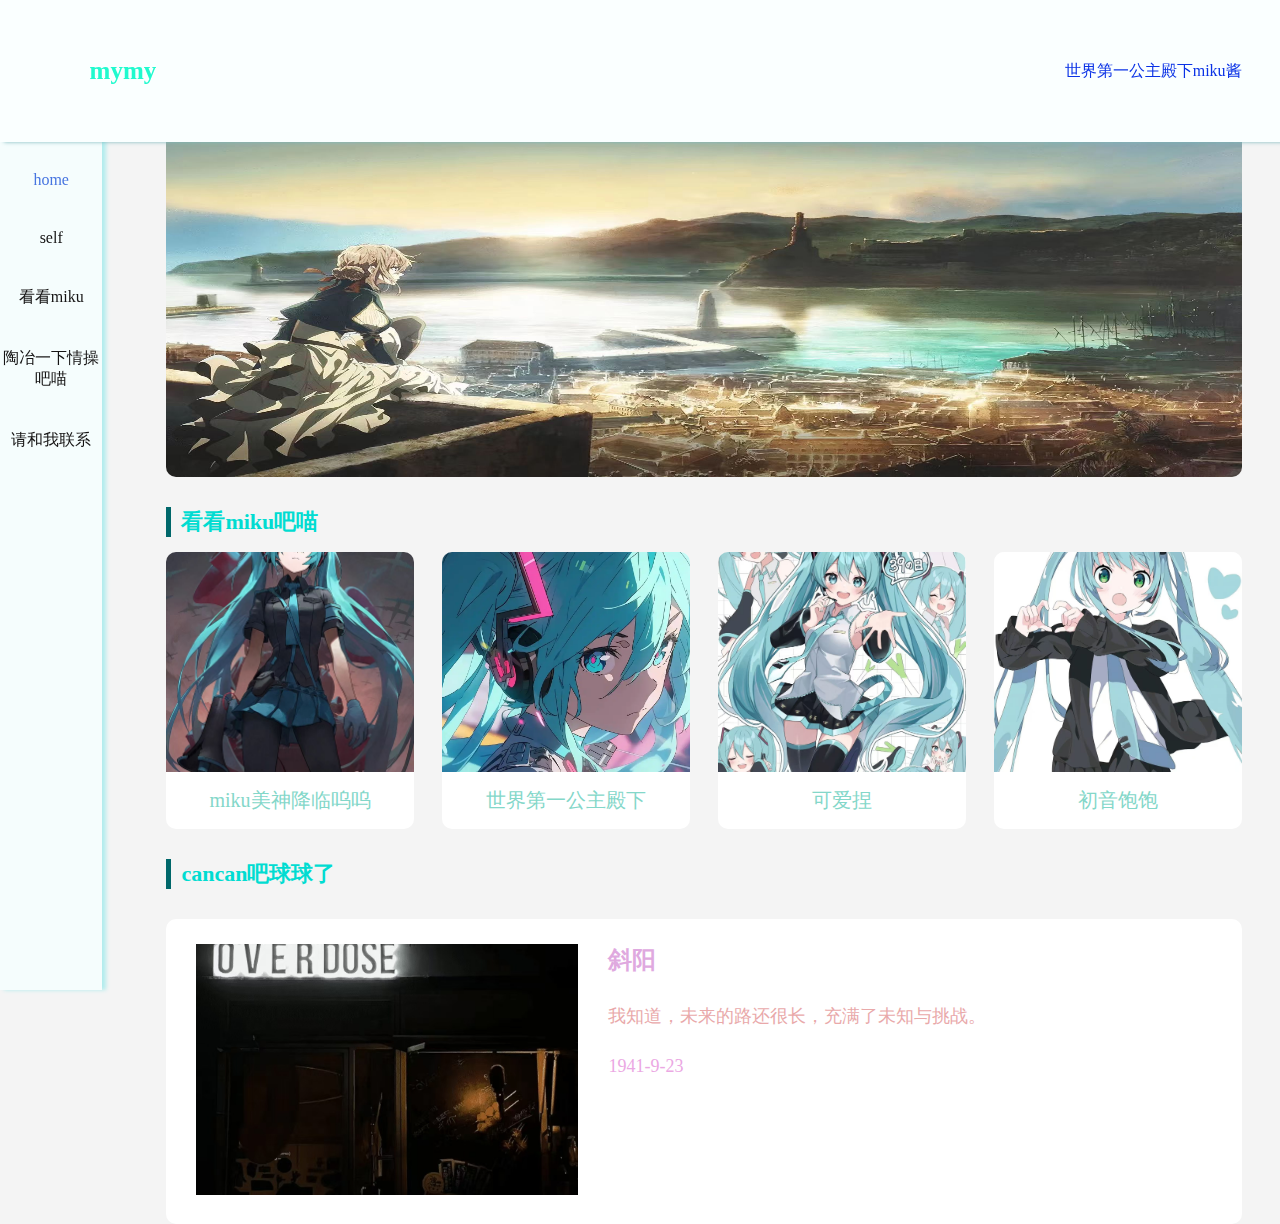
<file: LTJ/index.html>
<!DOCTYPE html>
<html lang="en">
<head>
    <meta charset="UTF-8">
    <meta name="viewport" content="width=device-width, initial-scale=1.0">
    <title>我即是我</title>
    <link rel="stylesheet" href="css/style1.css">
</head>
<body>
    <div class="page">
        <!--顶部-->
        <div class="page-top">
        <a href="">
            mymy
        </a>
        <p>世界第一公主殿下miku酱</p>
        </div>
        <div class="page-con">
            <div class="pc-nav">
                <div class="nav">
                    <a href="index.html" class="active">home</a>
                    <a href="concerning me.html" > self</a>
                    <a href="miku.html">看看miku</a>
                    <a href="article.html">陶冶一下情操吧喵</a>
                    <a href="contact.html">请和我联系</a>
                </div>
            </div>
            <div class="pc-box">
                <div class="home-top">
                    <div class="banner">
                        <img src="images/back2.jpg" alt="">
                    </div>
                </div>
                <!--我的相册-->
                <div class="xiangce">
                    <h3 class="common-title">看看miku吧喵</h3>
                    <div class="xiangce-box">
                        <ul>
                            <li>
                                <a href="">
                                    <img src="images/miku11.jpg" alt="">
                                    <p>miku美神降临呜呜</p>
                                </a>
                            </li>
                            <li>
                                <a href="">
                                    <img src="images/miku6.jpg" alt="">
                                    <p>世界第一公主殿下</p>
                                </a>
                            </li>
                            <li>
                                <a href="">
                                    <img src="images/miku9.jpg" alt="">
                                    <p>可爱捏</p>
                                </a>
                            </li>
                            <li>
                                <a href="">
                                    <img src="images/miku7.jpg" alt="">
                                    <p>初音饱饱</p>
                                </a>
                            </li>
                        </ul>
                    </div>
                </div>
               
                <div class="sheng">
                    <h3 class="common-title">cancan吧球球了</h3>
                    <div class="sheng-box">
                        <a href="" class="sheng-box-list">
                            <div class="sbl-img">
                                <img src="images/xieyang.jpg" alt="">
                            </div>
                            <div class="sbl-text">
                                <h3>斜阳</h3>
                                <p>我知道，未来的路还很长，充满了未知与挑战。</p>
                                <span>
                                    1941-9-23
                                </span>
                            </div>
                        </a>
                    </div>            
                    </div>
                </div>
            </div>
        </div>
    
</body>
</html>
</file>
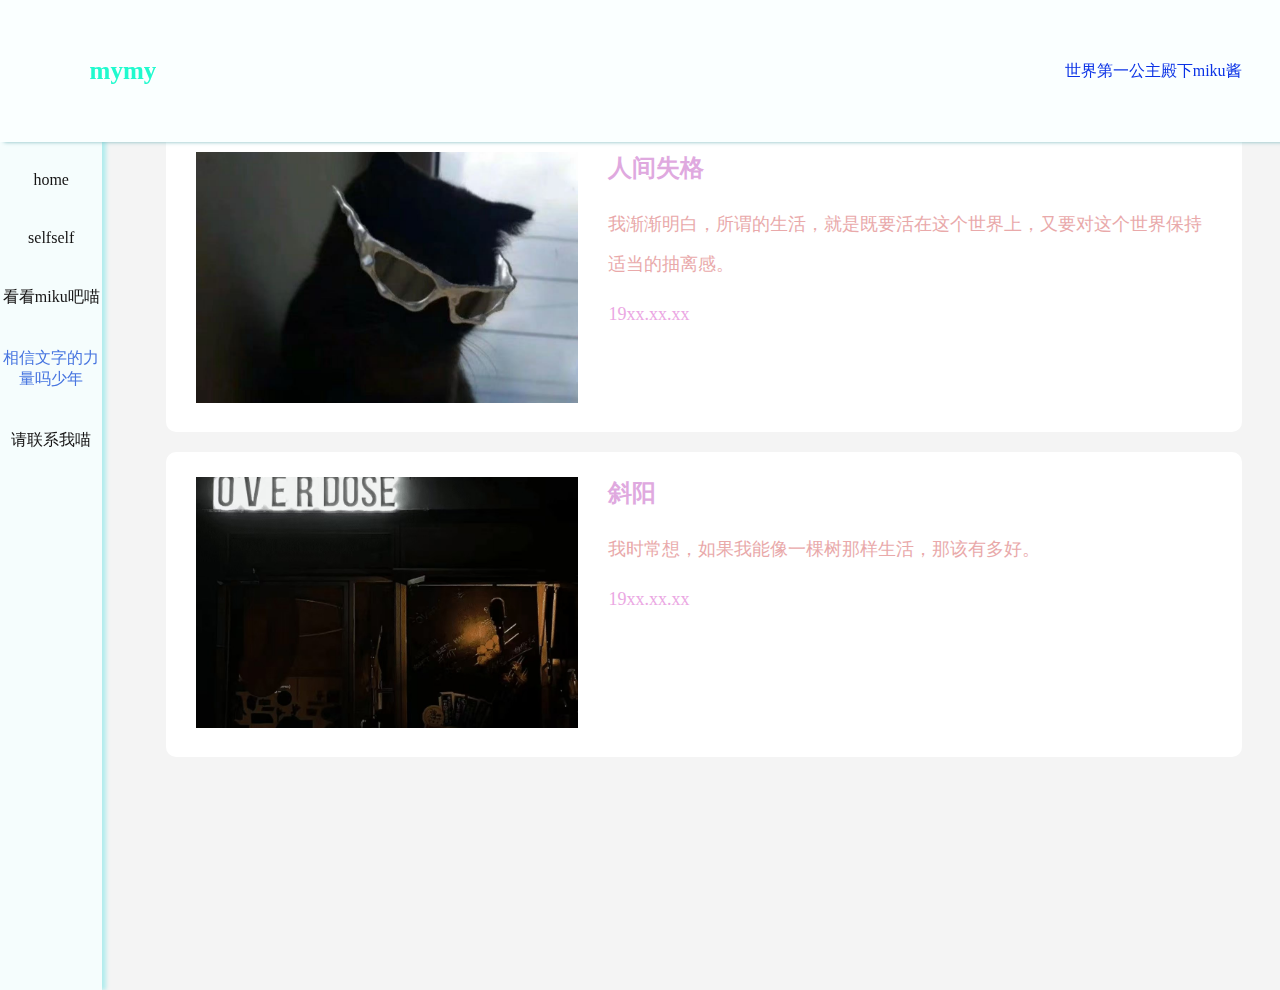
<file: LTJ/article.html>
<!DOCTYPE html>
<html lang="en">
<head>
    <meta charset="UTF-8">
    <meta name="viewport" content="width=device-width, initial-scale=1.0">
    <title>我即是我</title>
    <link rel="stylesheet" href="css/style1.css">
</head>
<body>
    <div class="page">
        <!--顶部-->
        <div class="page-top">
        <a href="">
            mymy
        </a>
        <p>世界第一公主殿下miku酱</p>
        </div>
        <div class="page-con">
            <div class="pc-nav">
                <div class="nav">
                    <a href="index.html">home</a>
                    <a href="concerning me.html" >selfself</a>
                    <a href="miku.html">看看miku吧喵</a>
                    <a href="article.html" class="active">相信文字的力量吗少年</a>
                    <a href="contact.html">请联系我喵</a>
                </div>
            </div>
            <div class="pc-box">
                <div class="sheng-box">
                    <a href="No Longer Human.html" class="sheng-box-list">
                        <div class="sbl-img">
                            <img src="images/shige.jpg" alt="">
                        </div>
                        <div class="sbl-text">
                            <h3>人间失格</h3>
                            <p>我渐渐明白，所谓的生活，就是既要活在这个世界上，又要对这个世界保持适当的抽离感。</p>
                            <span>
                                19xx.xx.xx
                            </span>
                        </div>
                    </a>
                    <a href="setting sun.html" class="sheng-box-list">
                        <div class="sbl-img">
                            <img src="images/xieyang.jpg" alt="">
                        </div>
                        <div class="sbl-text">
                            <h3>斜阳</h3>
                            <p>我时常想，如果我能像一棵树那样生活，那该有多好。</p>
        
                            <span>
                                19xx.xx.xx
                            </span>
                        </div>
                    </a>
                    </div>
                </div>
            </div>
        </div>
    
</body>
</html>
</file>
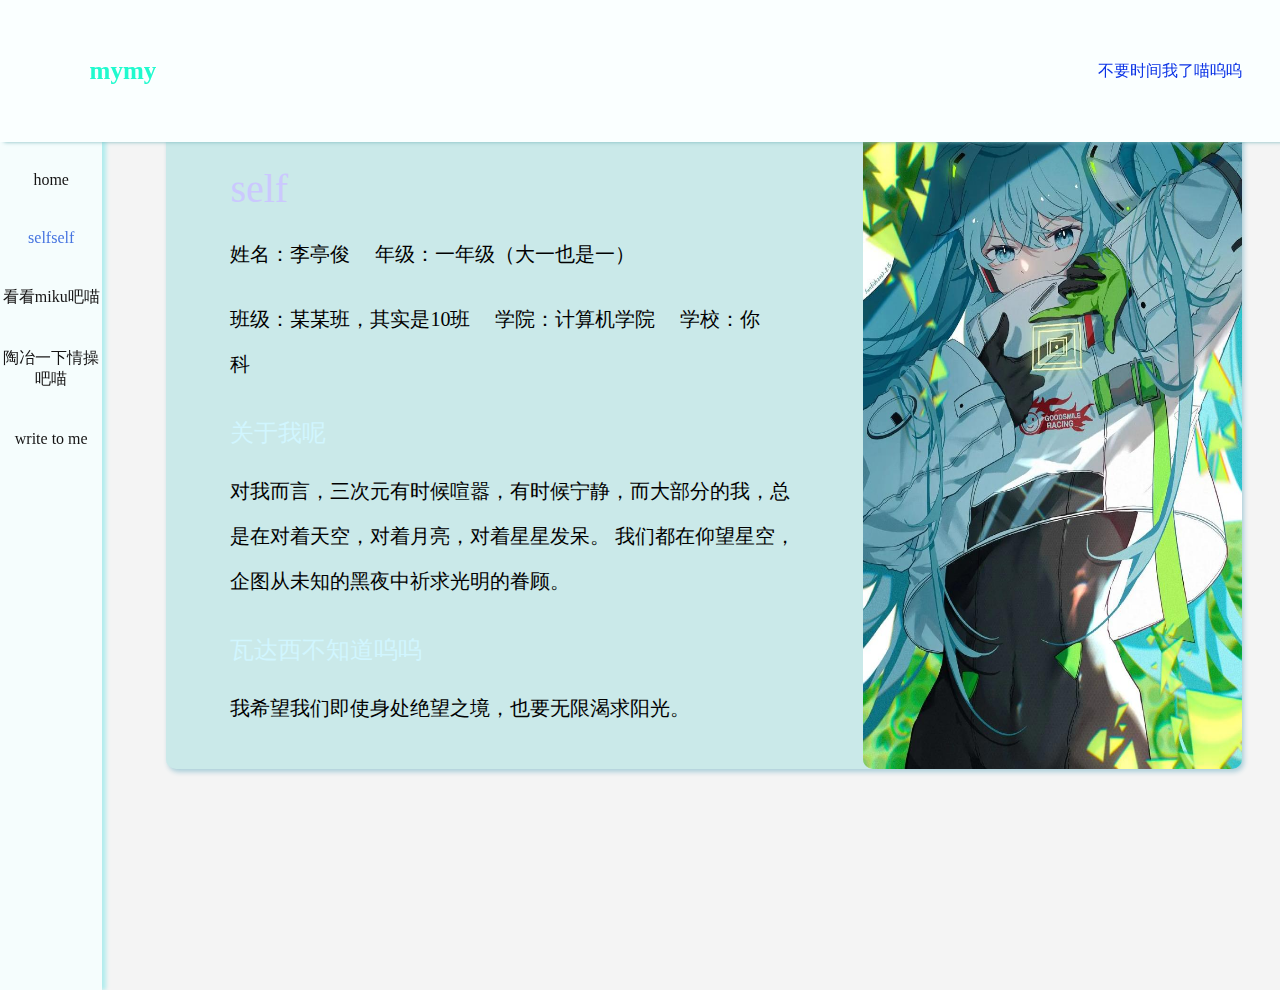
<file: LTJ/concerning me.html>
<!DOCTYPE html>
<html lang="en">
<head>
    <meta charset="UTF-8">
    <meta name="viewport" content="width=device-width, initial-scale=1.0">
    <title>我即是我</title>
    <link rel="stylesheet" href="css/style1.css">
</head>
<body>
    <div class="page">
        <!--顶部-->
        <div class="page-top">
        <a href="">
            mymy
        </a>
        <p>不要时间我了喵呜呜</p>
        </div>
        <div class="page-con">
            <div class="pc-nav">
                <div class="nav">
                    <a href="index.html">home</a>
                    <a href="concerning me.html" class="active">selfself</a>
                    <a href="miku.html">看看miku吧喵</a>
                    <a href="article.html">陶冶一下情操吧喵</a>
                    <a href="contact.html">write to me</a>
                </div>
            </div>
            <div class="pc-box">
                <div class="about-page">
                <div class="about-page-text">
                    <h1>self</h1>
                    <p>
                        <span>姓名：李亭俊</span>
                        <span>年级：一年级（大一也是一）</span>
                        
                    </p>
                    <p>
                        <span>班级：某某班，其实是10班</span>
                        <span>学院：计算机学院</span>
                        <span>学校：你科</span>
                    </p>
                    <h2>关于我呢</h2>
                    <p> 对我而言，三次元有时候喧嚣，有时候宁静，而大部分的我，总是在对着天空，对着月亮，对着星星发呆。
                        我们都在仰望星空，企图从未知的黑夜中祈求光明的眷顾。     </p>
                    <h2>瓦达西不知道呜呜</h2>
                    <p> 我希望我们即使身处绝望之境，也要无限渴求阳光。
                        </p>
                </div>
                <div class="about-page-img">
                    <img src="images/miku1.jpg" alt="">
                </div>
            </div>
        </div>
    </div>
    
</body>
</html>
</file>
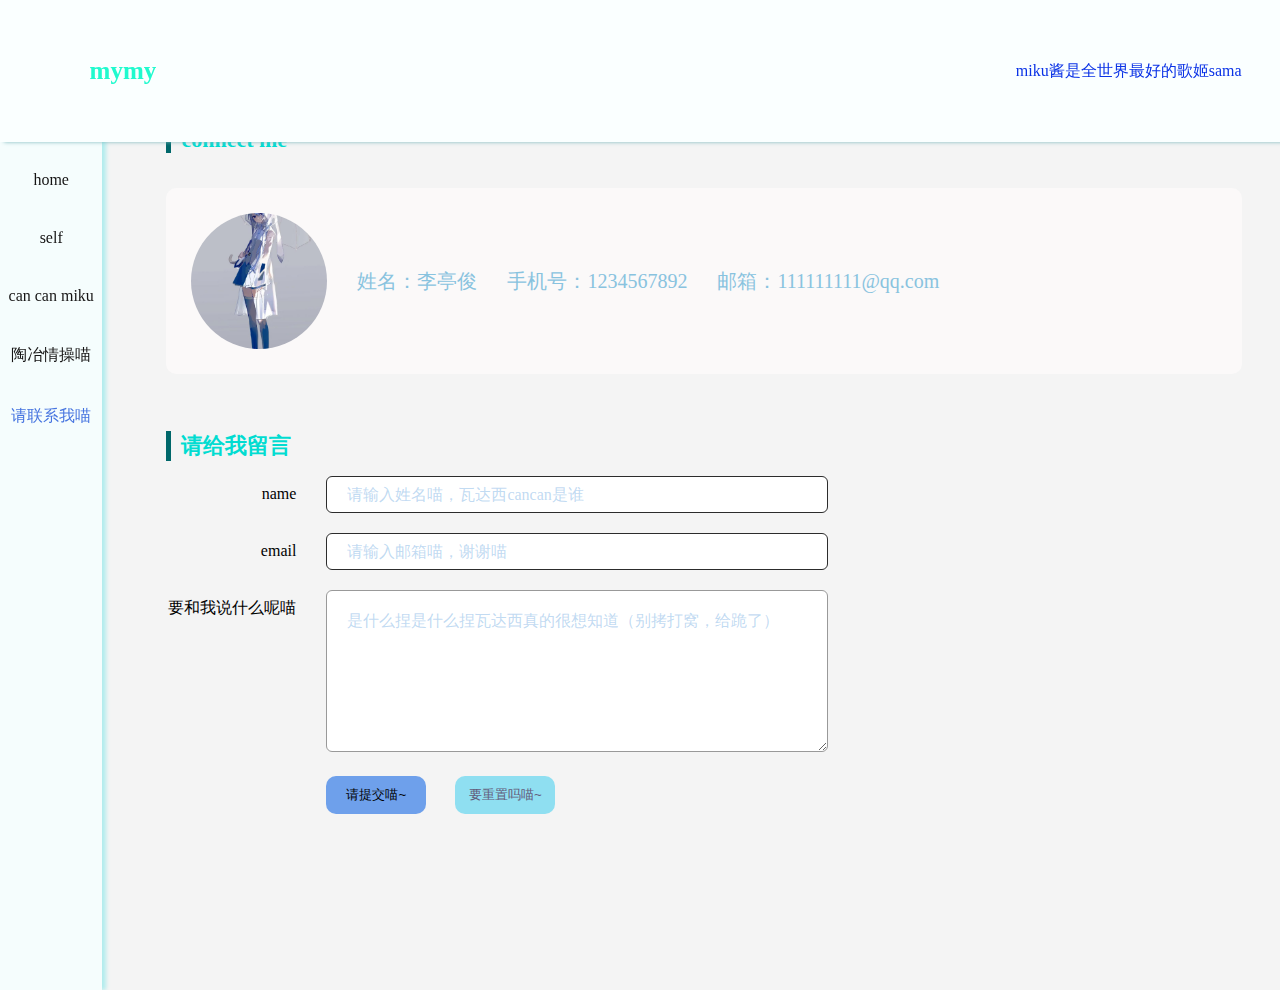
<file: LTJ/contact.html>
<!DOCTYPE html>
<html lang="en">
<head>
    <meta charset="UTF-8">
    <meta name="viewport" content="width=device-width, initial-scale=1.0">
    <title>我即是我</title>
    <link rel="stylesheet" href="css/style1.css">
</head>
<body>
    <div class="page">
        <!--顶部-->
        <div class="page-top">
        <a href="">
            mymy
        </a>
        <p>miku酱是全世界最好的歌姬sama</p>
        </div>
        <div class="page-con">
            <div class="pc-nav">
                <div class="nav">
                    <a href="index.html">home</a>
                    <a href="concerning me.html" >self</a>
                    <a href="miku.html">can can miku</a>
                    <a href="article.html">陶冶情操喵</a>
                    <a href="contact.html" class="active">请联系我喵</a>
                </div>
            </div>
            <div class="pc-box">
                <div class="contect">
                    <!--信息部分-->
                    <div class="contect-info">
                    <h3 class="common-title">connect me
                    </h3>
                <div class="ci-box">
                    <div class="cib-left">
                        <img src="images/miku2.jpg" alt="">
                        <span>姓名：李亭俊</span>
                        <span>手机号：1234567892</span>
                        <span>邮箱：111111111@qq.com</span>
                    </div>
                </div>
            </div>
            <!--表单-->
                <div class="contect-form">
                    <h3 class="common-title">请给我留言</h3>
                    <div class="cf">
                        <form action="">
                            <label for="">
                                <span>name</span>
                                <input type="text" placeholder="请输入姓名喵，瓦达西cancan是谁">
                            </label>
                            <label for="">
                                <span>email</span>
                                <input type="text" placeholder="请输入邮箱喵，谢谢喵">
                            </label>
                            <label for="">
                                <span>要和我说什么呢喵</span>
                                <textarea placeholder="是什么捏是什么捏瓦达西真的很想知道（别拷打窝，给跪了）"></textarea>
                            </label>
                            <div class="cf-btn">
                                <button type="submit">请提交喵~</button>
                                <button type="reset">要重置吗喵~</button>
                            </div>
                        </form>
                    </div>
                </div>
                </div>
                </div>
            </div>
        </div>
    
</body>
</html>
</file>
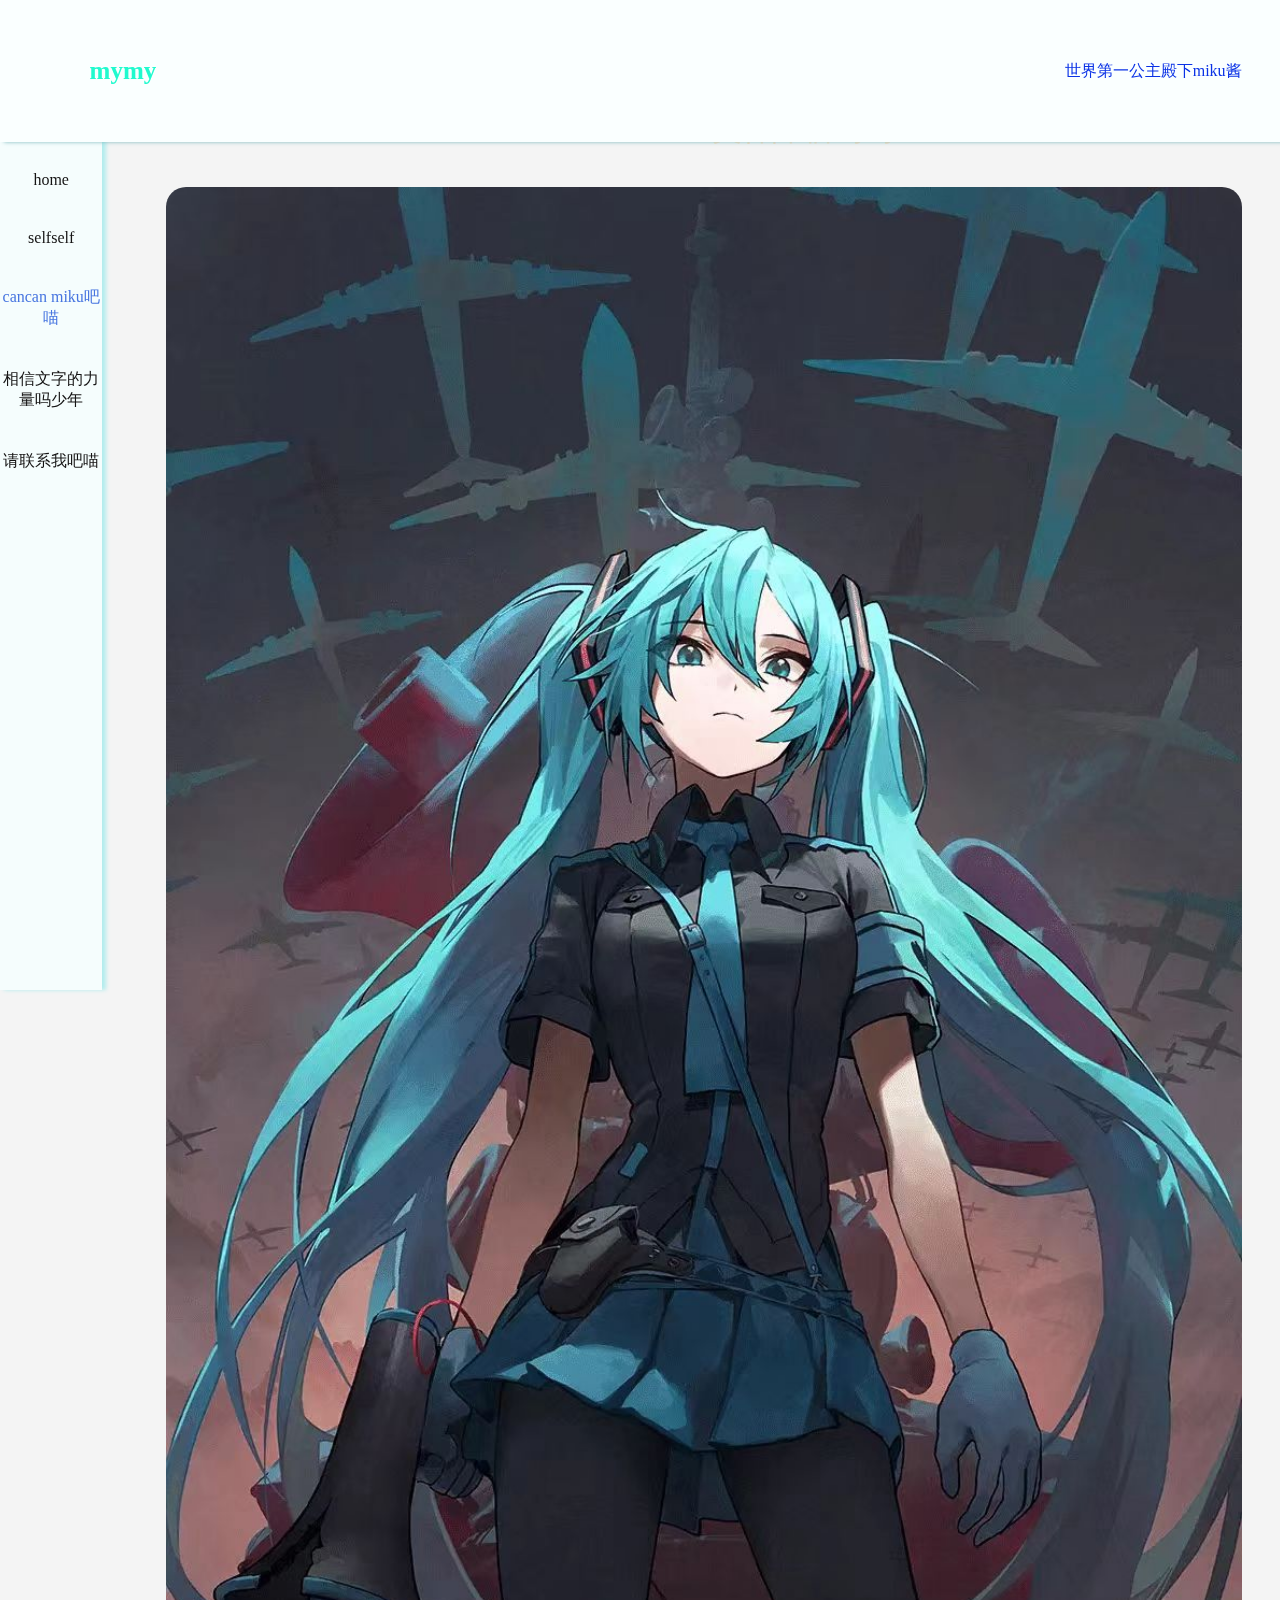
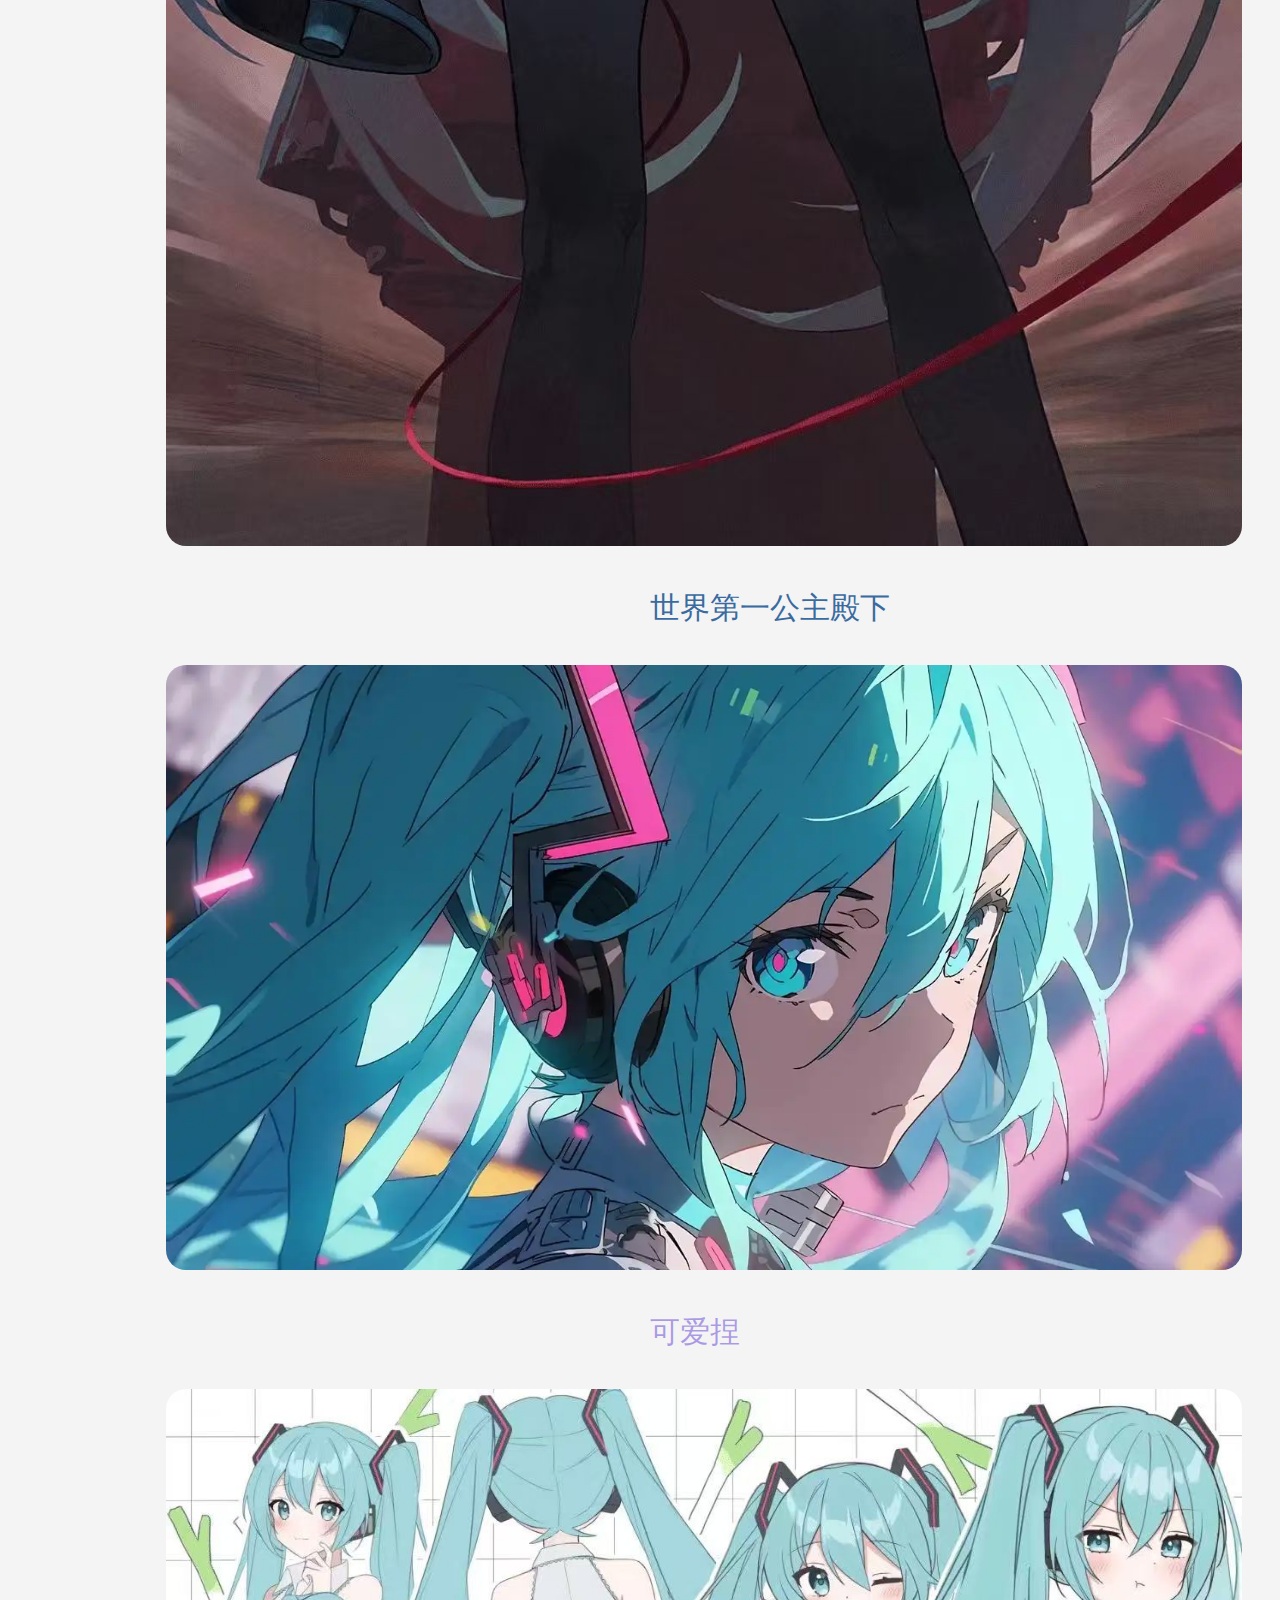
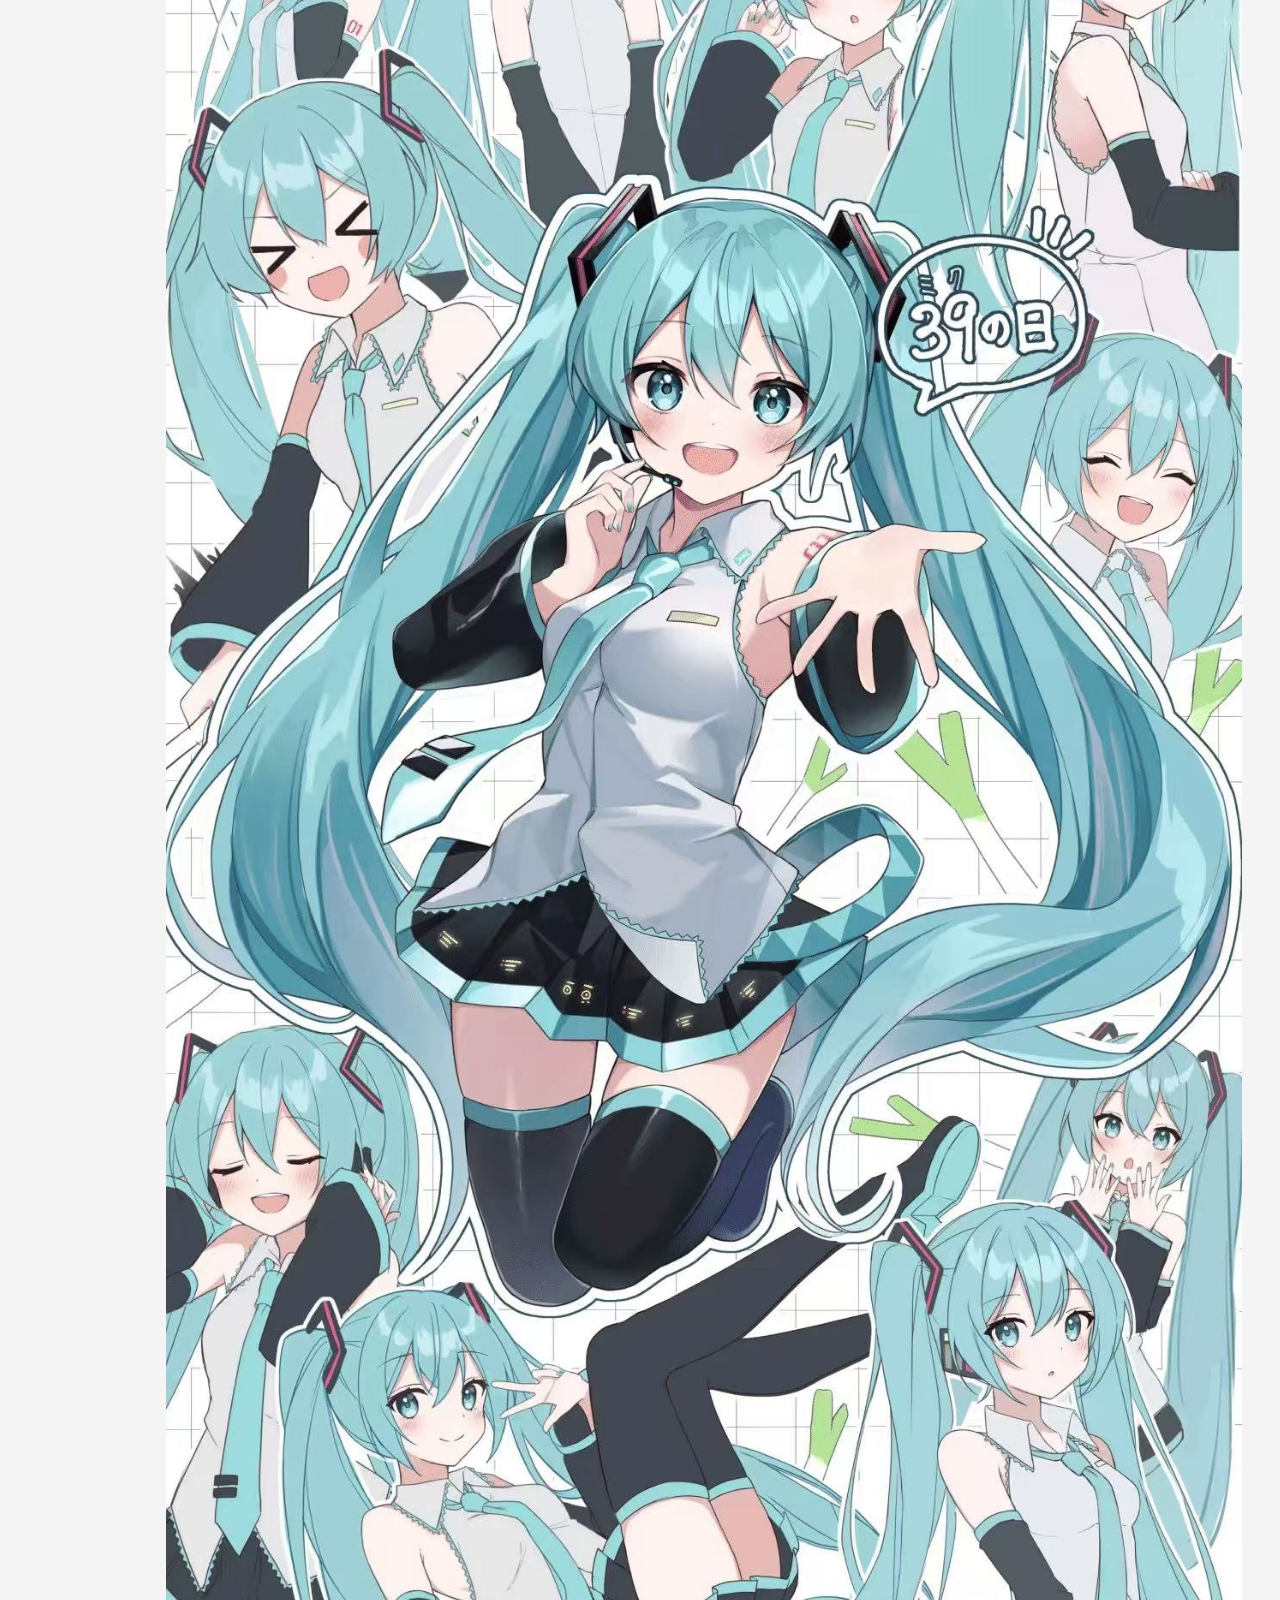
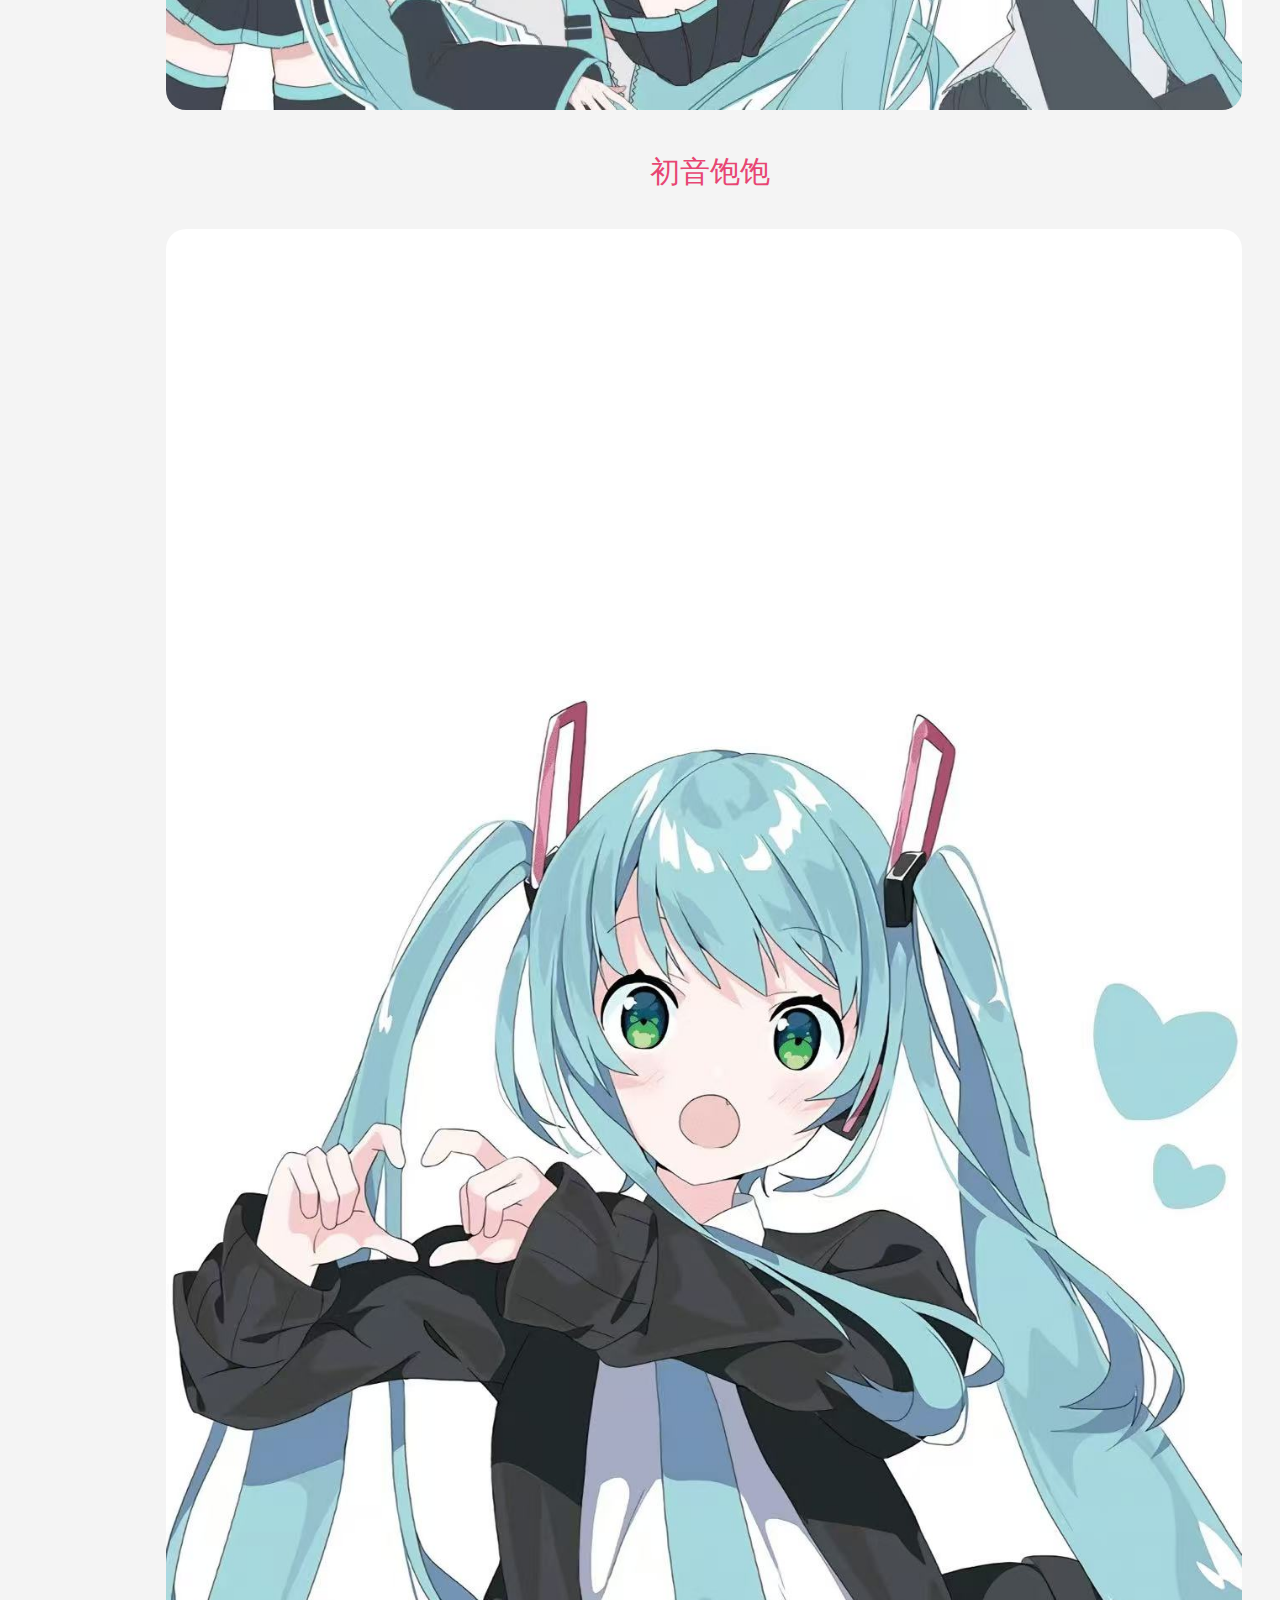
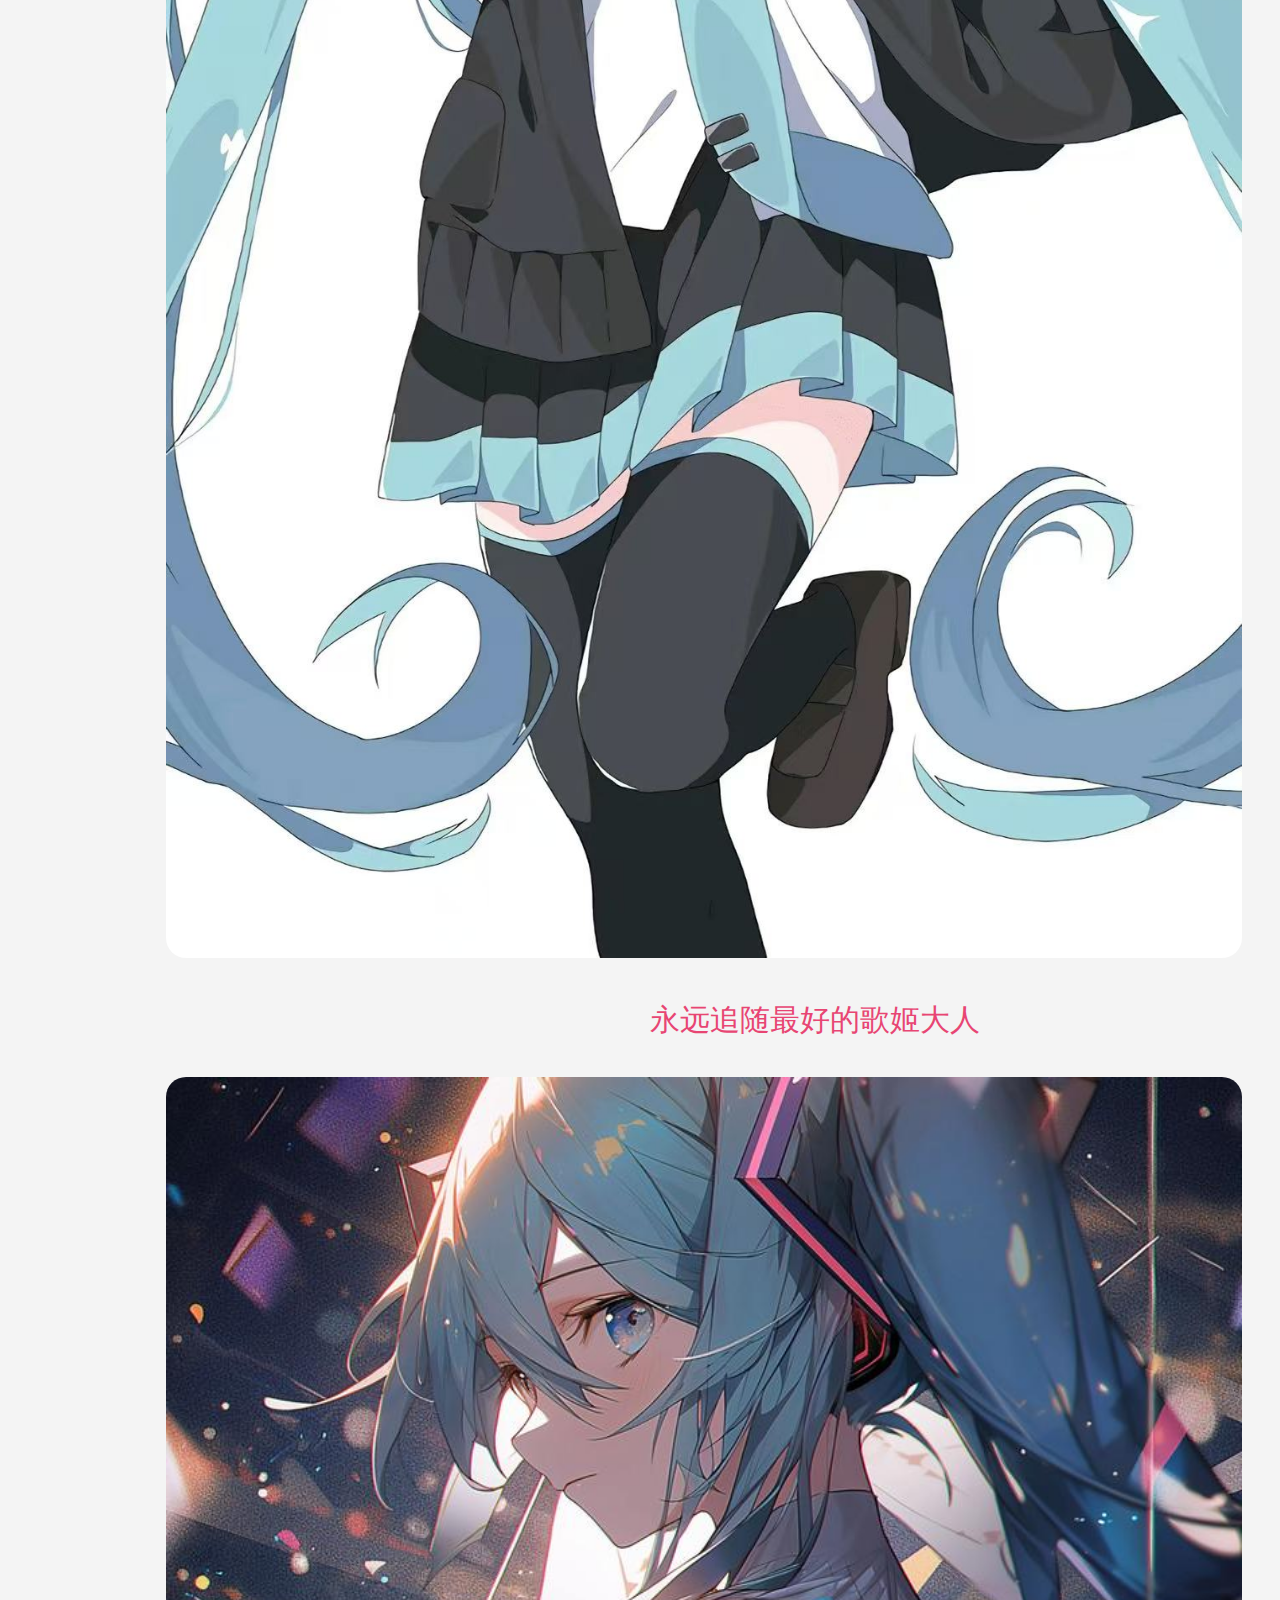
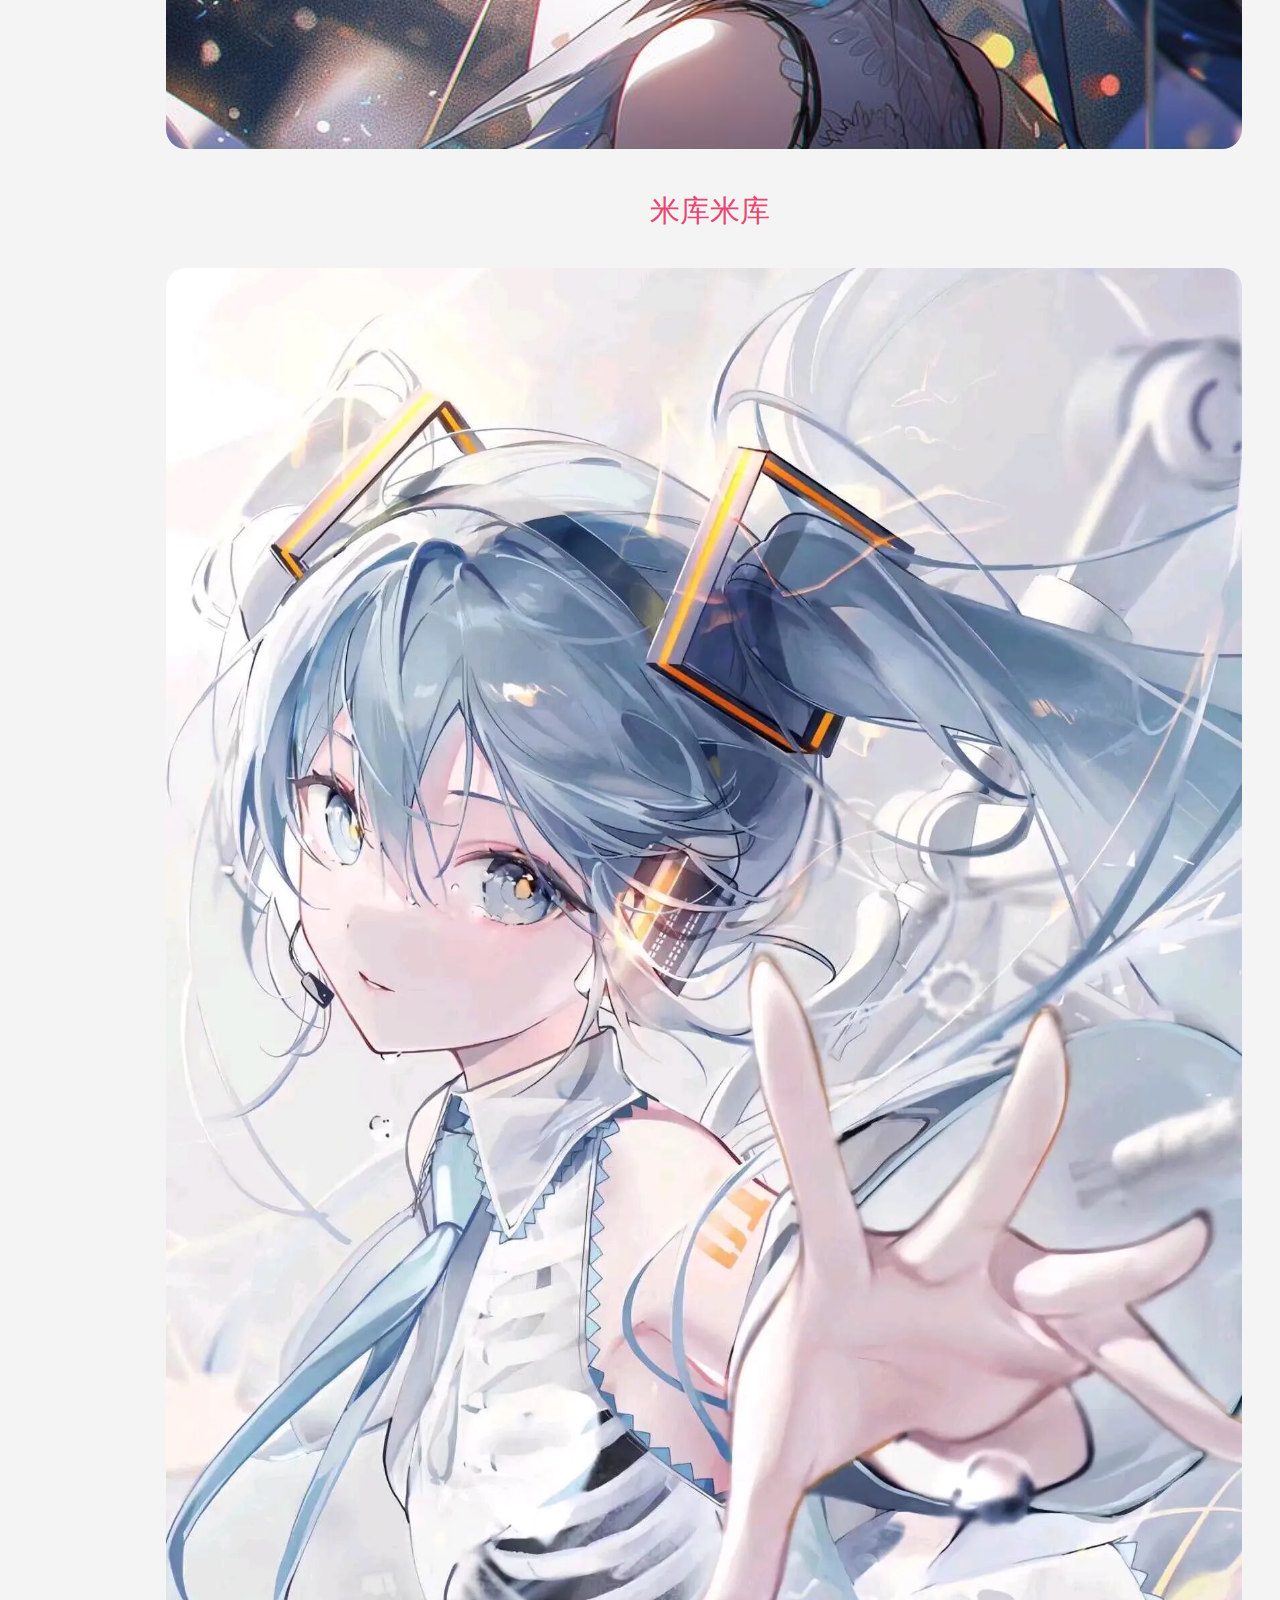
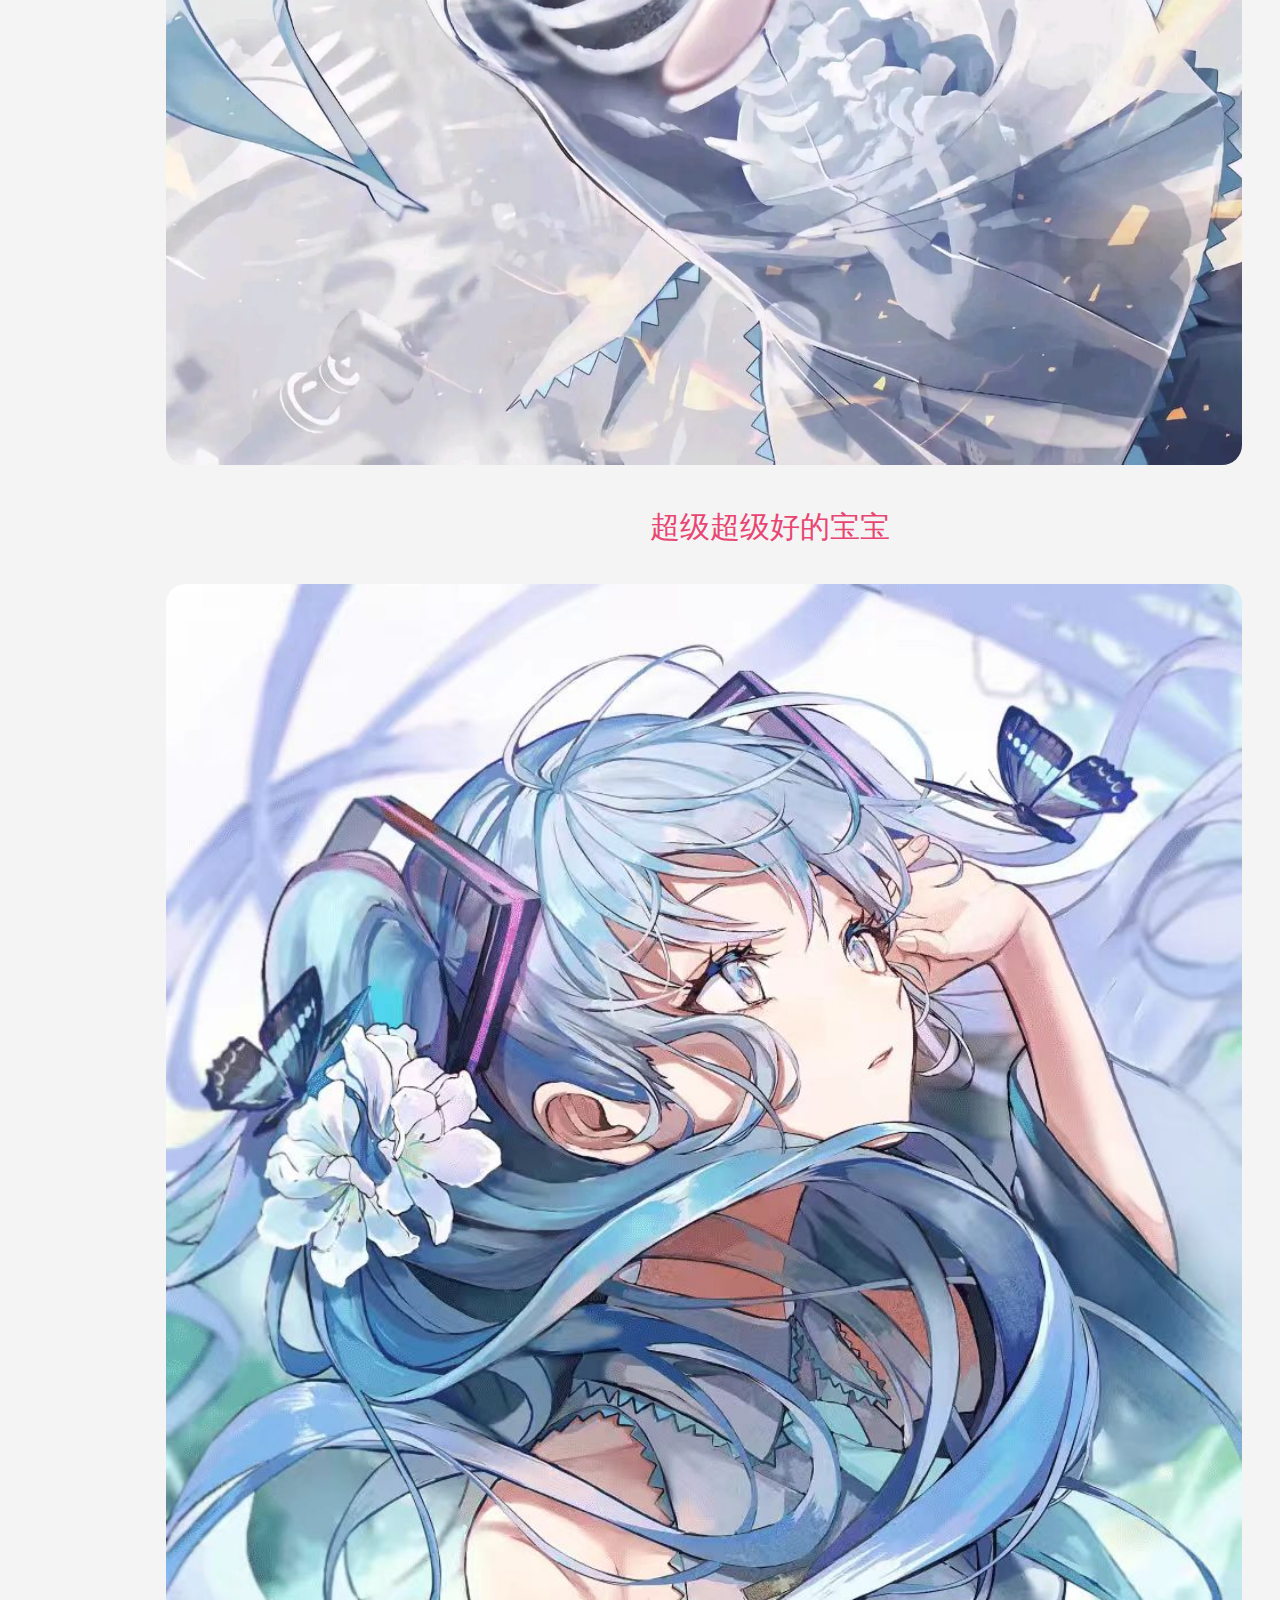
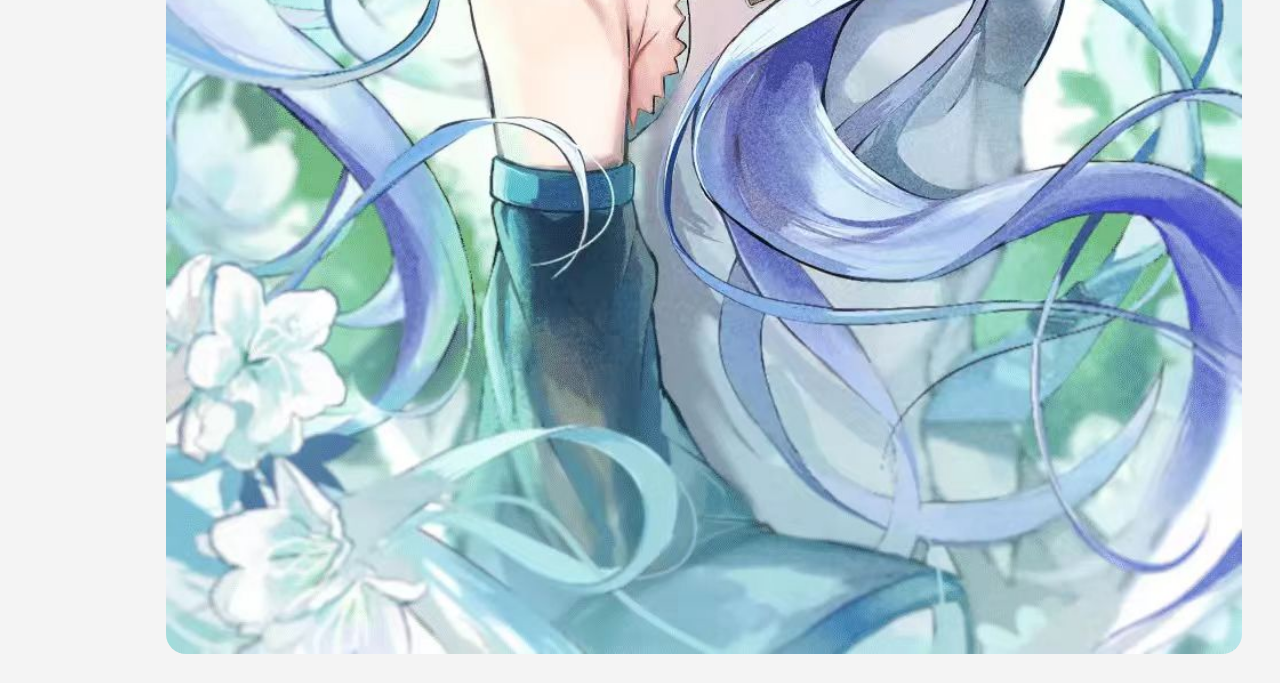
<file: LTJ/miku.html>
<!DOCTYPE html>
<html lang="en">
<head>
    <meta charset="UTF-8">
    <meta name="viewport" content="width=device-width, initial-scale=1.0">
    <title>我即是我</title>
    <link rel="stylesheet" href="css/style1.css">
</head>
<body>
    <div class="page">
        <!--顶部-->
        <div class="page-top">
        <a href="">
            mymy
        </a>
        <p>世界第一公主殿下miku酱</p>
        </div>
        <div class="page-con">
            <div class="pc-nav">
                <div class="nav">
                    <a href="index.html">home</a>
                    <a href="concerning me.html">selfself</a>
                    <a href="miku.html" class="active">cancan miku吧喵</a>
                    <a href="article.html">相信文字的力量吗少年</a>
                    <a href="contact.html">请联系我吧喵</a>
                </div>
            </div>
            <div class="pc-box">
                <div class="xiangce-box work-page">
                            <a href="">
                                <p1>miku美神降临呜呜</p1>
                                <img src="images/miku11.jpg" alt="">
                            </a>
                            <a href="">
                                <p2>世界第一公主殿下</p2>
                                <img src="images/miku6.jpg" alt="">
                            </a>
                            <a href="">
                                <p3>可爱捏</p3>
                                <img src="images/miku9.jpg" alt="">
                            </a>
                            <a href="">
                                <p4>初音饱饱</p4>
                                <img src="images/miku7.jpg" alt="">
                            </a>
                        </a>
                        <a href="">
                            <p4>永远追随最好的歌姬大人</p4>
                            <img src="images/miku5.jpg" alt="">
                        </a>
                    </a>
                    <a href="">
                        <p4>米库米库</p4>
                        <img src="images/miku4.jpg" alt="">
                    </a>
                </a>
                <a href="">
                    <p4>超级超级好的宝宝</p4>
                    <img src="images/miku8.jpg" alt="">
                </a>
                </div>
                </div>
            </div>
        </div>
    
</body>
</html>
</file>
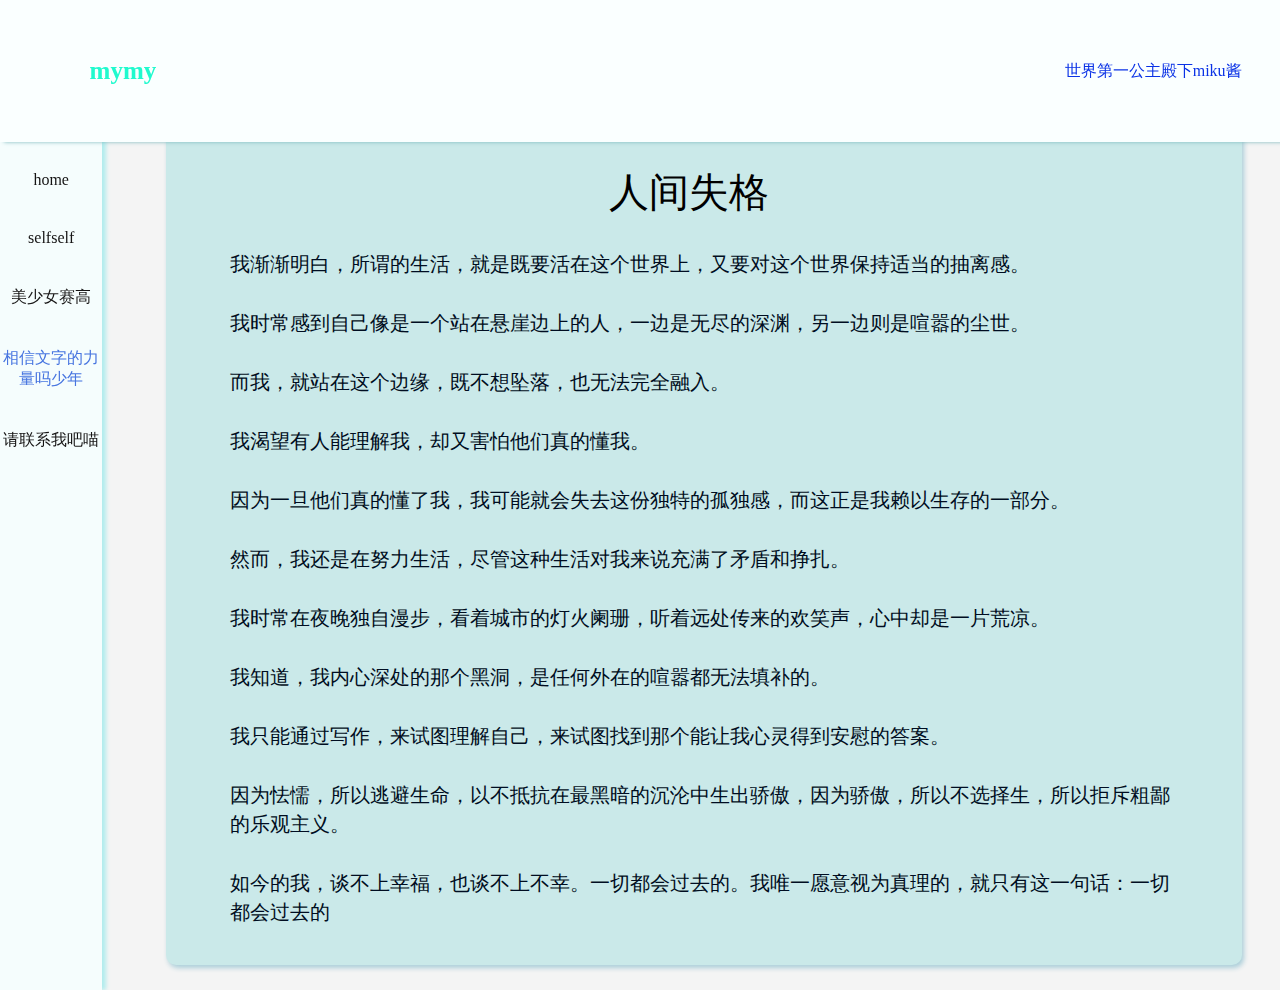
<file: LTJ/No Longer Human.html>
<!DOCTYPE html>
<html lang="en">
<head>
    <meta charset="UTF-8">
    <meta name="viewport" content="width=device-width, initial-scale=1.0">
    <title>我即是我</title>
    <link rel="stylesheet" href="css/style1.css">
</head>
<body>
    <div class="page">
        <!--顶部-->
        <div class="page-top">
        <a href="">
            mymy
        </a>
        <p>世界第一公主殿下miku酱</p>
        </div>
        <div class="page-con">
            <div class="pc-nav">
                <div class="nav">
                    <a href="index.html">home</a>
                    <a href="cencerning me.html" >selfself</a>
                    <a href="miku.html">美少女赛高</a>
                    <a href="article.html" class="active">相信文字的力量吗少年</a>
                    <a href="contact.html" >请联系我吧喵</a>
                </div>
            </div>
            <div class="pc-box">
                <div class="about-page">
                    <div class="about-page-text neirong">
                        <h1>人间失格</h1>
                         
                         <p>我渐渐明白，所谓的生活，就是既要活在这个世界上，又要对这个世界保持适当的抽离感。</p>

                         <p> 我时常感到自己像是一个站在悬崖边上的人，一边是无尽的深渊，另一边则是喧嚣的尘世。</p>
                            
                         <p>而我，就站在这个边缘，既不想坠落，也无法完全融入。</p>
                            
                         <p> 我渴望有人能理解我，却又害怕他们真的懂我。</p>
                            
                         <p> 因为一旦他们真的懂了我，我可能就会失去这份独特的孤独感，而这正是我赖以生存的一部分。</p>
                            
                         <p> 然而，我还是在努力生活，尽管这种生活对我来说充满了矛盾和挣扎。</p>
                            
                         <p> 我时常在夜晚独自漫步，看着城市的灯火阑珊，听着远处传来的欢笑声，心中却是一片荒凉。</p>
                            
                         <p> 我知道，我内心深处的那个黑洞，是任何外在的喧嚣都无法填补的。</p>
                            
                         <p> 我只能通过写作，来试图理解自己，来试图找到那个能让我心灵得到安慰的答案。</p>
                            
                         <p> 因为怯懦，所以逃避生命，以不抵抗在最黑暗的沉沦中生出骄傲，因为骄傲，所以不选择生，所以拒斥粗鄙的乐观主义。</p>
                            
                         <p>如今的我，谈不上幸福，也谈不上不幸。一切都会过去的。我唯一愿意视为真理的，就只有这一句话：一切都会过去的</p>
                           
                    </div>
                </div>
                </div>
            </div>
        </div>
    
</body>
</html>
</file>
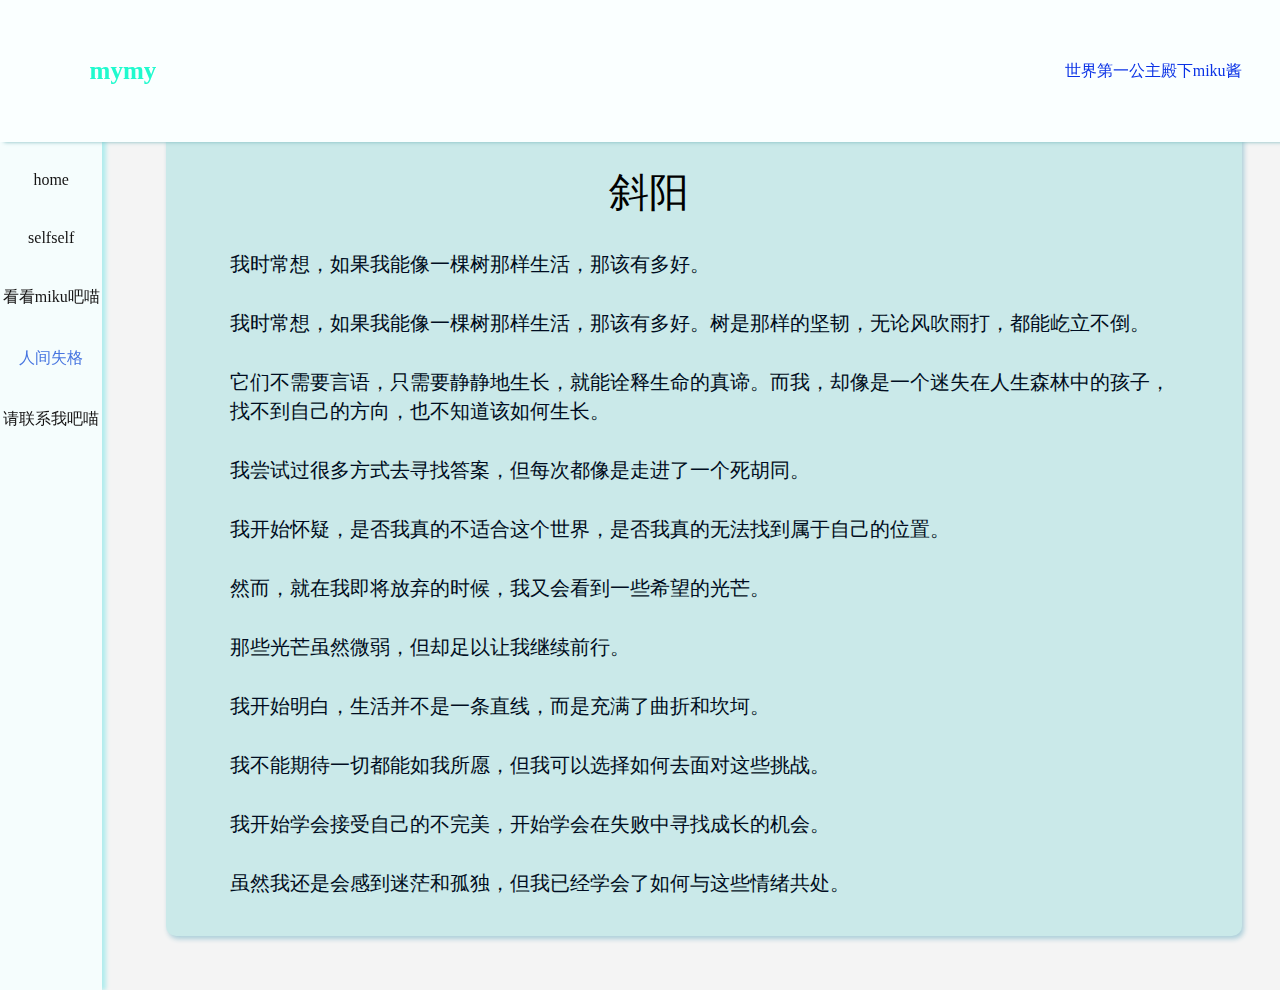
<file: LTJ/setting sun.html>
<!DOCTYPE html>
<html lang="en">
<head>
    <meta charset="UTF-8">
    <meta name="viewport" content="width=device-width, initial-scale=1.0">
    <title>我即是我</title>
    <link rel="stylesheet" href="css/style1.css">
</head>
<body>
    <div class="page">
        <!--顶部-->
        <div class="page-top">
        <a href="">
            mymy
        </a>
        <p> 世界第一公主殿下miku酱</p>
        </div>
        <div class="page-con">
            <div class="pc-nav">
                <div class="nav">
                    <a href="index.html">home</a>
                    <a href="concerning me.html" >selfself</a>
                    <a href="miku.html">看看miku吧喵</a>
                    <a href="article.html" class="active">人间失格</a>
                    <a href="contact.html" >请联系我吧喵</a>
                </div>
            </div>
            <div class="pc-box">
                <div class="about-page">
                    <div class="about-page-text neirong">
                        <h1>斜阳</h1>
                        <p>我时常想，如果我能像一棵树那样生活，那该有多好。</p>

                        <p>我时常想，如果我能像一棵树那样生活，那该有多好。树是那样的坚韧，无论风吹雨打，都能屹立不倒。</p>
                            
                        <p>它们不需要言语，只需要静静地生长，就能诠释生命的真谛。而我，却像是一个迷失在人生森林中的孩子，找不到自己的方向，也不知道该如何生长。</p>
                            
                        <p>我尝试过很多方式去寻找答案，但每次都像是走进了一个死胡同。</p>
                            
                        <p>我开始怀疑，是否我真的不适合这个世界，是否我真的无法找到属于自己的位置。</p>
                            
                        <p>然而，就在我即将放弃的时候，我又会看到一些希望的光芒。</p>
                            
                        <p>那些光芒虽然微弱，但却足以让我继续前行。</p>
                            
                        <p>我开始明白，生活并不是一条直线，而是充满了曲折和坎坷。</p>
                            
                        <p>我不能期待一切都能如我所愿，但我可以选择如何去面对这些挑战。</p>
                            
                        <p>我开始学会接受自己的不完美，开始学会在失败中寻找成长的机会。</p>
                            
                        <p>虽然我还是会感到迷茫和孤独，但我已经学会了如何与这些情绪共处。</p>
                            
                    
                    </div>
                </div>
                </div>
            </div>
        </div>
    
</body>
</html>
</file>
<file: LTJ/css/style1.css>
*{
    margin: 0;
    padding: 0;
}
a{
    text-decoration: none;
}
body{
    font-size: 16px;
    background: #f2f2f2ce;
}
.page{
    width: 100%;
}
.page-top{
    position: fixed;
    top: 0;
    left: 0;
    z-index: 999;
    display: flex;
    align-items: center;
    justify-content: space-between;
    height: 15.8vh;
    width: 90%;
    padding-left: 7%;
    padding-right:7%;
    background: #faffff;
    box-shadow:  4px 0 4px 0 #7bb8bc;
}
.page-top a{
    font-size: 25px;
    font-weight: bold;
    color: rgb(32, 250, 206);
    text-decoration: none;
}
.page-top p{
    color: rgb(10, 50, 230);
}
.page-con{
    display: flex;
    height: 99.2vh;
    margin-top: 10.8vh;
}
.pc-nav{
    position: fixed;
    left: 0;
    top: 0;
    display: flex;
    flex-wrap: wrap;
    width: 8%;
    height: 99.2vh;
    padding-top: 10.8vh;
    background: #f5fdfd;
    box-shadow: 4px 0 4px 0 #b1eced;
}
.pc-box{
    width: 84vw;
    margin-left: 13%;
}
.nav{
    width: 100%;
    margin-top: 6vh;
}
.nav .active,.nav a:hover{
    color: rgb(71, 117, 224);
}
.nav a{
    display: block;
    width: 100%;
    text-align: center;
    color: #151414;
    padding: 20px 0;
}
.home-top{
    display: flex;
    justify-content: space-between;
    width: 100%;
    margin-top: 30px;
}
.banner{
    width: 100%;
    height: 350px;
}
.banner img{
    display: block;
    width: 100%;
    height: 100%;
    border-radius: 10px;
}
.xiangce{
    width: 100%;
    margin-top: 20px;
}
.common-title{
    font-size: 22px;
    color: #01dcd1;
    padding-left: 10px;
    border-left: 5px solid #00676a;
    margin-bottom: 15px;
    margin-top: 30px;
}
.xiangce-box ul{
    display: flex;
    justify-content: space-between;
}
.xiangce-box ul li {
    list-style: none;
    width: 23%;
    background: #fff;
    border-radius: 10px;
    overflow: hidden;
}
.xiangce-box ul li img{
    display: block;
    width: 100%;
    height: 220px;
    object-fit: cover;
}
.xiangce-box ul li p{
    padding: 15px 0;
    text-align: center;
    color: #84d7c9;
font-size: 20px;
}
.sheng-box{
    margin: 30px 0;
}
.sheng-box-list{
    display: flex;
    background: #fff;
    border-radius: 10px;
    padding: 25px 30px;
    margin-bottom: 20px;
}
.sbl-img img{
    width: 382px;
    height: 251px;
    object-fit: cover;
}
.sbl-text{
    margin-left: 30px;
}
.sbl-text h3{
    font-size: 24px;
    color: #dfa9df;
}
.sbl-text p {
    font-size: 18px;
    font-weight: 400;
    color: #e9a9aa;
    line-height: 40px;
    margin: 20px 0;
}
.sbl-text span{
    display: flex;
    align-items: center;
    color: #eba8e3;
    font-size: 18px;
    font-weight: 400;
}
.about-page{
    display: flex;
    background-color: #cae9e9;
    border-radius: 10px;
    box-shadow: 2px 3px 5px #abced9;
    margin: 30px 0;
}
.about-page-text{
    width: 60%;
    padding: 38px 64px;
}
.about-page-text h1{
    font-size: 40px;
    font-weight: 400;
    color: #cbc8fe;
}
.about-page-text p{
    margin-top: 20px;
    font-size: 20px;
    font-weight: 400;
    color: #010101;
    line-height: 45px;
}
.about-page-text p span{
    margin-right: 20px;
}
.about-page-text h2{
    font-size: 24px;
    font-weight: 400;
    color: #d1f6ff;
    margin: 30px 0 10px;
}
.about-page-img{
    width: 40%;
}
.about-page-img img{
    width: 100%;
    height: 100%;
    border-radius: 10px;
}
.work-page img{
    margin-top: 25px;
    margin-bottom: 25px;
    width: 100%;
    height: 25%;
    object-fit: cover;
    border-radius: 20px;
}
.work-page p1 {
    display: flex;
    font-size: 30px;
    font-weight: 400;
    color: #ffdfc0;
    line-height: 25px;
    margin: 20px 0;
    padding-left: 45%;
}
.work-page p2 {
    display: flex;
    font-size: 30px;
    font-weight: 400;
    color: #396ba0;
    line-height: 25px;
    margin: 20px 0;
    padding-left: 45%;
}
.work-page p3 {
    display: flex;
    font-size: 30px;
    font-weight: 400;
    color: #795ed997;
    line-height: 25px;
    margin: 20px 0;
    padding-left: 45%;
}
.work-page p4 {
    display: flex;
    font-size: 30px;
    font-weight: 400;
    color: #e84573;
    line-height: 25px;
    margin: 20px 0;
    padding-left: 45%;
}
.neirong{
    width: 100%;
}
.neirong h1{
    padding-left: 40%;
    font-size: 40px;
    font-weight: 400;
    color: #000000;
}
.neirong p{
    margin-top: 30px;
    font-size: 20px;
    font-weight: 400;
    color: #000d21;
    line-height: 29px;
}
.contact{
    background: #eaf3f3;
    border-radius: 10px;
    margin: 40px 0;
    padding: 40px 35px;
}
.ci-box{
    display: flex;
    justify-content: space-between;
    border-radius: 10px;
    background: #fffbfb9c;
    padding: 25px;
    margin: 35px 0 57px;
}
.cib-left{
    display: flex;
    align-items: center;
}
.cib-left span{
    color: #89c3df;
    font-size: 20px;
    font-weight: 400;
    margin-left: 30px;
}
.cib-left img{
    width: 136px;
    height: 136px;
    border-radius: 50%;
    object-fit: cover;
}
.cf form label{
    display: block;
    margin-bottom: 20px;
}
.cf form label span{
    float: left;
    display: inline-block;
    width: 130px;
    text-align: right;
    margin-right: 30px;
    height: 35px;
    line-height: 35px;
}
.cf input{
    outline: none;
    width: 480px;
    height: 35px;
    line-height: 35px;
    border-radius: 6px;
    padding-left: 20px;
    font-size: 16px;
    font-family: '楷体';
    border: 1px solid #2c2c2c;
}
.cf textarea{
    outline: none;
    width: 460px;
    padding: 20px;
    height: 120px;
    font-size: 16px;
    font-family: '楷体';
    border: 1px solid #999999;
    border-radius: 6px;
}
.cf form input::placeholder,.cf form textarea::placeholder{
    color: #74ade275;
}
.cf-btn{
    margin-left: 160px;
}
.cf-btn button{
    cursor: pointer;
    width: 100px;
    height: 38px;
    border-radius: 10px;
    border: none;
    margin-right: 25px;
    color: #635c7b;
    background: #8fdff1;
}
.cf-btn button[type=submit]{
    color: #030303;
    background: #6ea0eb;
}
.cf-btn button:hover{
    opacity: 0.6;
}
</file>
